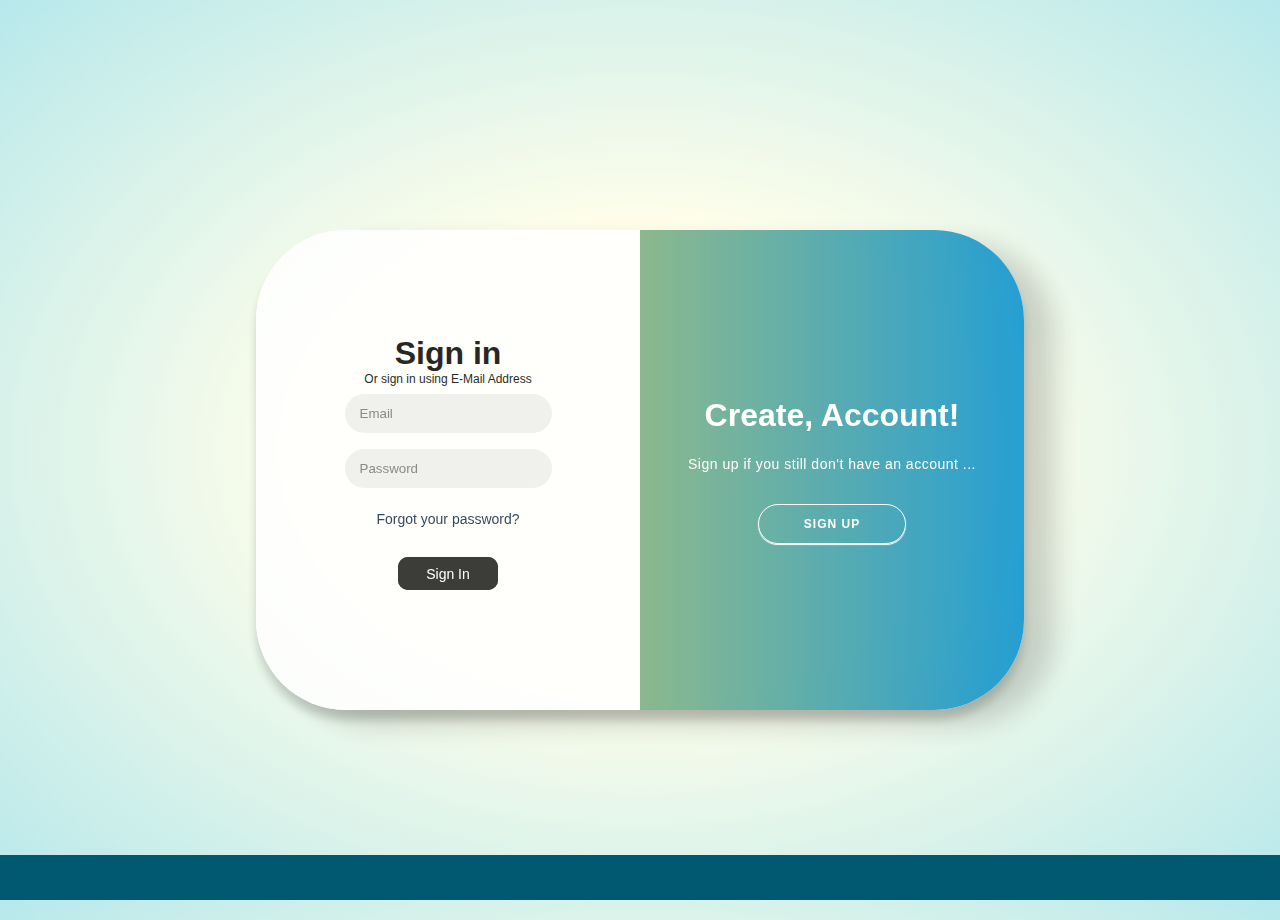
<file: Login.html>
<!DOCTYPE html>
<html lang="en">
  <head>
    <meta charset="UTF-8" />
    <meta name="viewport" content="width=device-width, initial-scale=1.0" />
    <link rel="stylesheet" href="loginST.css" />
    <title>Login</title>
  </head>
  <style>
    <label>
             <span style="transition-delay: 0ms">E</span>
              <span style="transition-delay: 50ms">m</span>
              <span style="transition-delay: 100ms">a</span>
              <span style="transition-delay: 150ms">i</span>
              <span style="transition-delay: 200ms">l</span>
        </label>
  </style>
  <body>
    <body>
<!-- Animated Wave Background  -->
<div class="ocean">
    <div class="wave"></div>
    <div class="wave"></div>
</div>
<!-- Log In Form Section -->
<section>
    <div class="container" id="container">
        <div class="form-container sign-up-container">
            <form action="#">
                <h1>Sign Up</h1>
                
                <span>Or use your Email for registration</span>
                <label>
                    <input type="text" placeholder="Name"/>
                </label>
                <label>
                    <input type="email" placeholder="Email"/>
                </label>
                <label>
                    <input type="password" placeholder="Password"/>
                </label>
                <a href="Login.html" class="bn5">Sign Up</a>
            </form>
        </div>
        <div class="form-container sign-in-container">
            <form action="#">
                <h1>Sign in</h1>
                
                <span> Or sign in using E-Mail Address</span>
                <label>
                    <input type="email" placeholder="Email"/>
                </label>
                <label>
                    <input type="password" placeholder="Password"/>
                </label>
                <a href="#">Forgot your password?</a>
                <a href="index.html" class="bn5">Sign In</a>
                
            </form>
        </div>
        <div class="overlay-container">
            <div class="overlay">
                <div class="overlay-panel overlay-left">
                    <h1>Log in</h1>
                    <p>Sign in here if you already have an account </p>
                    <button class="ghost mt-5" id="signIn">Sign In</button>
                </div>
                <div class="overlay-panel overlay-right">
                    <h1>Create, Account!</h1>
                    <p>Sign up if you still don't have an account ... </p>
                    <button class="ghost" id="signUp">Sign Up</button>
                </div>
            </div>
        </div>
    </div>
</section>
  </body>
  <script src="loginj.js">
    </script>
</html>
</file>
<file: loginST.css>
html, body {
    width: 100%;
    height: 100%;
}
body {
    background:radial-gradient(ellipse at center, rgba(255,254,234,1) 0%, rgba(255,254,234,1) 35%, #B7E8EB 100%);
    overflow: hidden;
}

.ocean {
    height: 5%;
    width:100%;
    position:absolute;
    bottom:0;
    left:0;
    background: #015871;
}

.wave {
    background: url(https://s3-us-west-2.amazonaws.com/s.cdpn.io/85486/wave.svg) repeat-x;
    position: absolute;
    top: -198px;
    width: 6400px;
    height: 198px;
    animation: wave 5s cubic-bezier( 0.36, 0.45, 0.63, 0.53) infinite;
    transform: translate3d(0, 0, 0);
}

.wave:nth-of-type(2) {
    top: -175px;
    animation: wave 7s cubic-bezier( 0.36, 0.45, 0.63, 0.53) -.125s infinite, swell 7s ease -1.25s infinite;
    opacity: 1;
}

@keyframes wave {
    0% {
        margin-left: 0;
    }
    100% {
        margin-left: -1600px;
    }
}

@keyframes swell {
    0%, 100% {
        transform: translate3d(0,-25px,0);
    }
    50% {
        transform: translate3d(0,5px,0);
    }
}

/* Login Section Style */
* {
    box-sizing: border-box;
}

body {
    font-family: 'Montserrat', sans-serif;
    display: flex;
    flex-direction: column;
    justify-content: center;
    align-items: center;
    height: 100vh;
    margin: -20px 0 50px;
    margin-top: 20px;
}

h1 {
    font-weight: bold;
    margin: 0;
}

p {
    font-size: 14px;
    font-weight: 100;
    line-height: 20px;
    letter-spacing: .5px;
    margin: 20px 0 30px;
}

span {
    font-size: 12px;
}

a {
    color: #0e263d;
    font-size: 14px;
    text-decoration: none;
    margin: 15px 0;
}

.container {
    background: #fff;
    border-radius: 90px;
    box-shadow: 30px 14px 28px rgba(0, 0, 5, .2), 0 10px 10px rgba(0, 0, 0, .2);
    position: relative;
    overflow: hidden;
    opacity: 85%;
    width: 768px;
    max-width: 100%;
    min-height: 480px;
    transition: 333ms;
}


.form-container form {
    background: #fff;
    display: flex;
    flex-direction: column;
    padding:  0 50px;
    height: 100%;
    justify-content: center;
    align-items: center;
    text-align: center;
}

.social-container {
    margin: 20px 0;
    display: block;
}


.social-container a {
    border: 1px solid rgb(0, 207, 204);
    border-radius: 50%;
    display: inline-flex;
    justify-content: center;
    align-items: center;
    margin: 0 5px;
    height: 40px;
    width: 40px;
    transition: 333ms;
}
.social-container a:hover {
    transform: rotateZ(13deg);
    border: 1px solid #0e263d;
}

.form-container input {
    background: #eee;
    border: none;
    border-radius: 50px;
    padding: 12px 15px;
    margin: 8px 0;
    width: 100%;
}
.form-container input:hover {
    transform: scale(101%);
}

button {
    border-radius: 50px;
    box-shadow: 0 1px 1px ;
    border: 1px solid #000000;
    background: #004a6c;
    color: #fff;
    font-size: 12px;
    font-weight: bold;
    padding: 12px 45px;
    letter-spacing: 1px;
    text-transform: uppercase;
    transition: transform 80ms ease-in;
}

button:active {
    transform: scale(.95);
}

button:focus {
    outline: none;
}

button.ghost {
    background: transparent;
    border-color: #fff;
}

.form-container {
    position: absolute;
    top: 0;
    height: 100%;
    transition: all .6s ease-in-out;
}

.sign-in-container {
    left: 0;
    width: 50%;
    z-index: 2;
}

.sign-up-container {
    left: 0;
    width: 50%;
    z-index: 1;
    opacity: 0;
}

.overlay-container {
    position: absolute;
    top: 0;
    left: 50%;
    width: 50%;
    height: 100%;
    overflow: hidden;
    transition: transform .6s ease-in-out;
    z-index: 100;
}

.overlay {
    background: #ff416c;
    background: linear-gradient(to right, rgb(239, 203, 42), #008ecf) no-repeat 0 0 / cover;
    color: #fff;
    position: relative;
    left: -100%;
    height: 100%;
    width: 200%;
    transform: translateY(0);
    transition: transform .6s ease-in-out;
}

.overlay-panel {
    position: absolute;
    top: 0;
    display: flex;
    flex-direction: column;
    justify-content: center;
    align-items: center;
    padding: 0 40px;
    height: 100%;
    width: 50%;
    text-align: center;
    transform: translateY(0);
    transition: transform .6s ease-in-out;
}

.overlay-right {
    right: 0;
    transform: translateY(0);
}

.overlay-left {
    transform: translateY(-20%);
}

/* Move signin to right */
.container.right-panel-active .sign-in-container {
    transform: translateY(100%);
}

/* Move overlay to left */
.container.right-panel-active .overlay-container {
    transform: translateX(-100%);
}

/* Bring signup over signin */
.container.right-panel-active .sign-up-container {
    transform: translateX(100%);
    opacity: 1;
    z-index: 5;
}

/* Move overlay back to right */
.container.right-panel-active .overlay {
    transform: translateX(50%);
}

/* Bring back the text to center */
.container.right-panel-active .overlay-left {
    transform: translateY(0);
}

/* Same effect for right */
.container.right-panel-active .overlay-right {
    transform: translateY(20%);
}
.bn5 {
    padding: 0.6em 2em;
    border: none;
    outline: none;
    color: rgb(255, 255, 255);
    background: #111;
    cursor: pointer;
    position: relative;
    z-index: 0;
    border-radius: 10px;
  }
  
  .bn5:before {
    content: "";
    background: linear-gradient(
      45deg,
      #ff0000,
      #ff7300,
      #fffb00,
      #48ff00,
      #00ffd5,
      #002bff,
      #7a00ff,
      #ff00c8,
      #ff0000
    );
    position: absolute;
    top: -2px;
    left: -2px;
    background-size: 400%;
    z-index: -1;
    filter: blur(5px);
    width: calc(100% + 4px);
    height: calc(100% + 4px);
    animation: glowingbn5 20s linear infinite;
    opacity: 0;
    transition: opacity 0.3s ease-in-out;
    border-radius: 10px;
  }
  
  @keyframes glowingbn5 {
    0% {
      background-position: 0 0;
    }
    50% {
      background-position: 400% 0;
    }
    100% {
      background-position: 0 0;
    }
  }
  
  .bn5:active {
    color: #000;
  }
  
  .bn5:active:after {
    background: transparent;
  }
  
  .bn5:hover:before {
    opacity: 1;
  }
  
  .bn5:after {
    z-index: -1;
    content: "";
    position: absolute;
    width: 100%;
    height: 100%;
    background: #191919;
    left: 0;
    top: 0;
    border-radius: 10px;
  }
</file>
